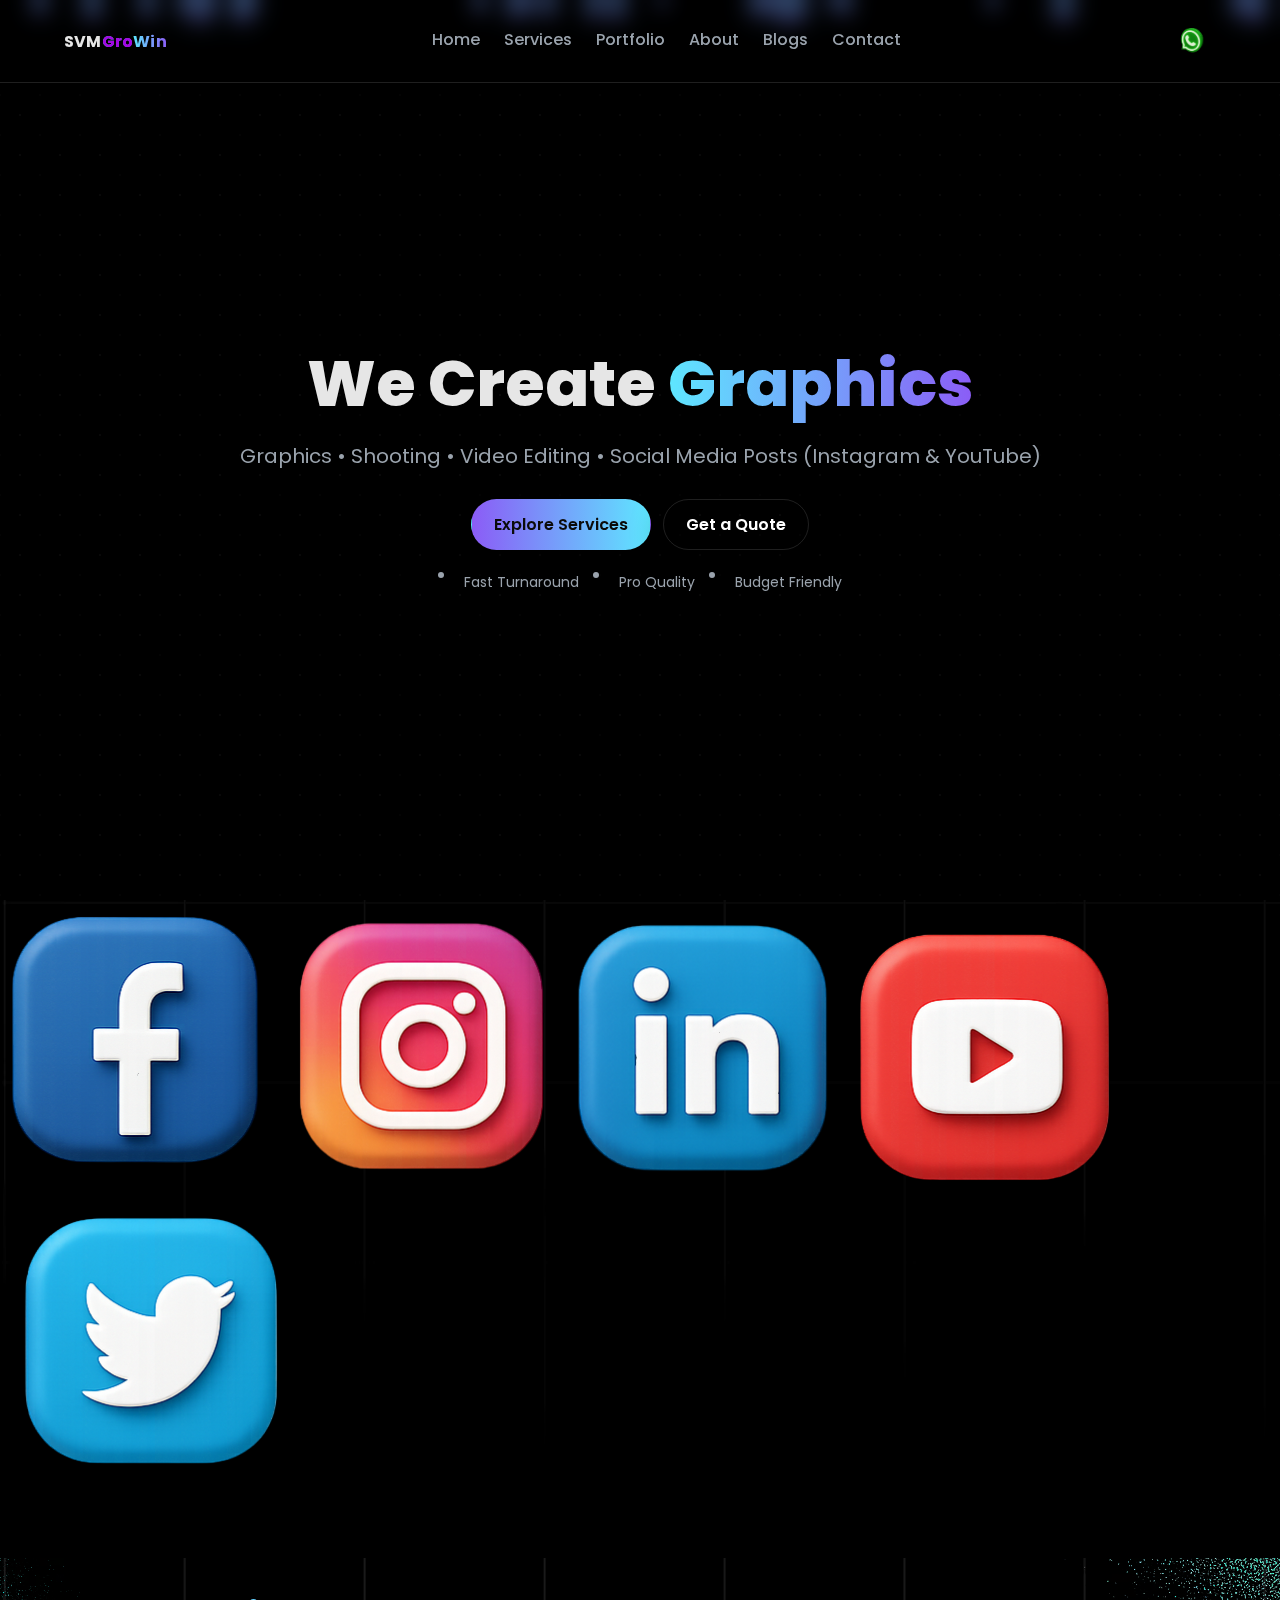
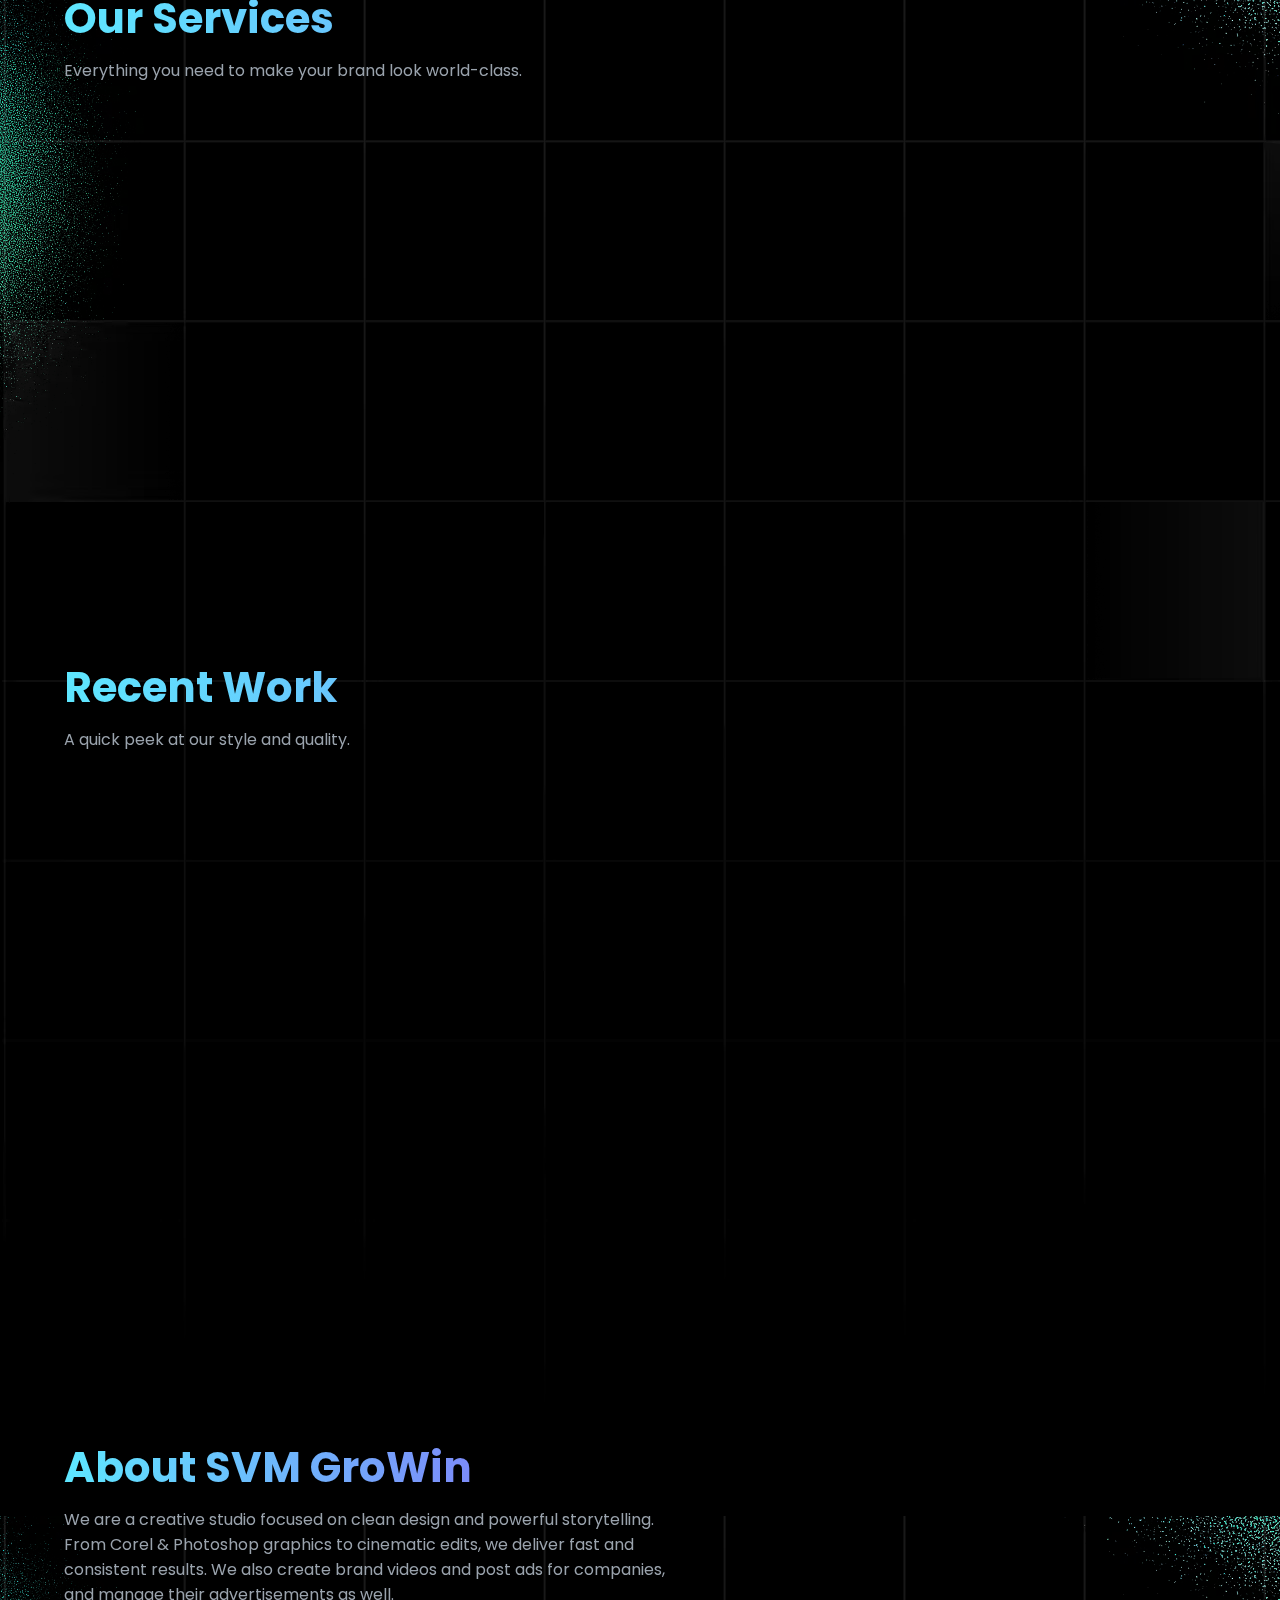
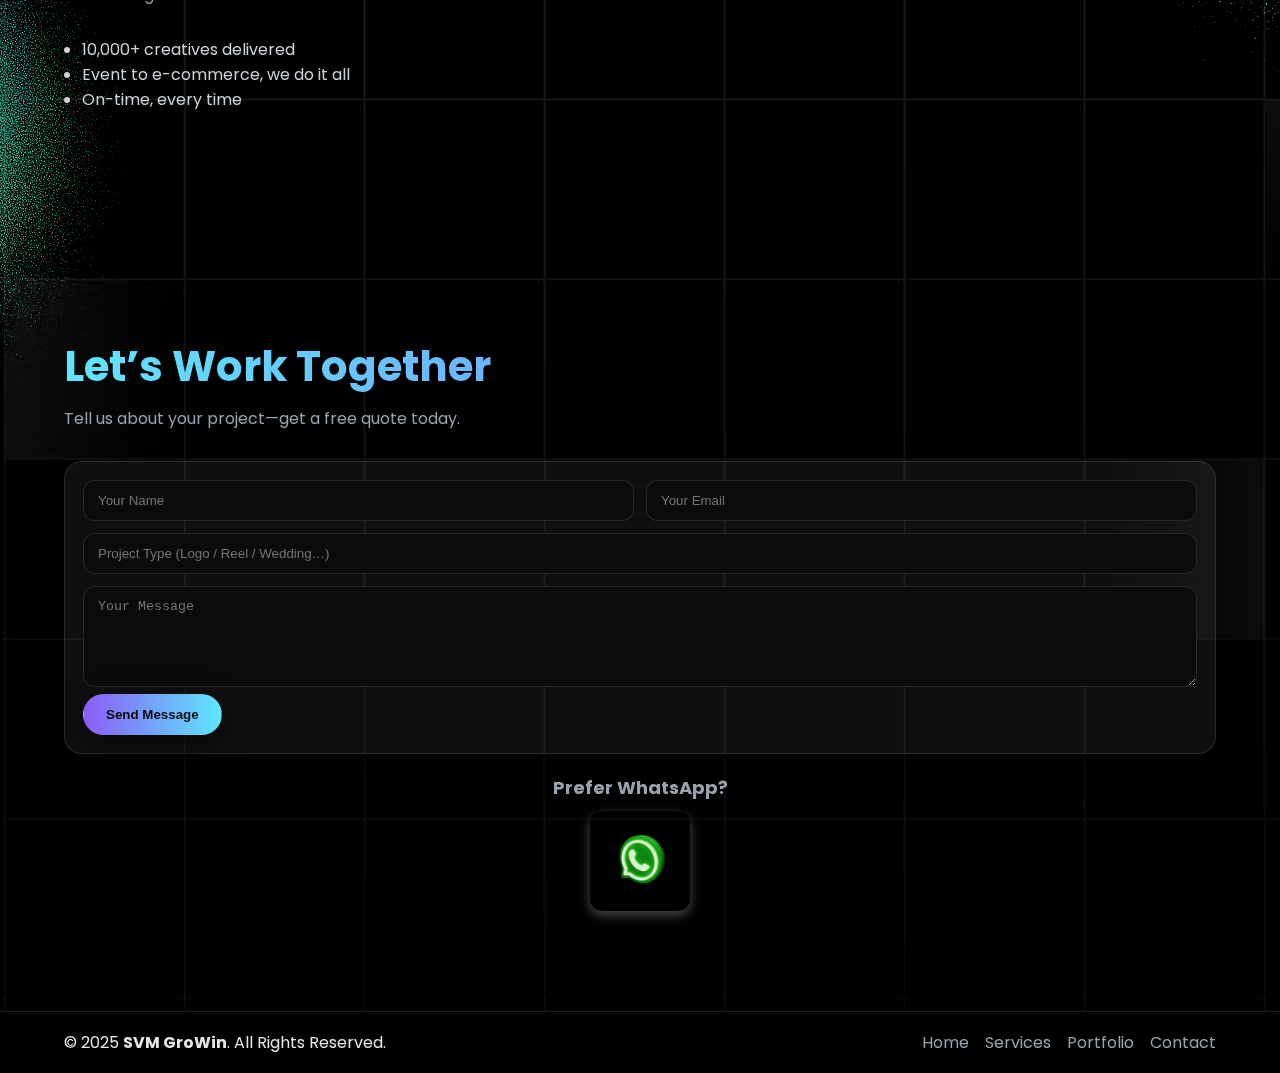
<file: index.html>
<!DOCTYPE html>
<html lang="en">
<head>
  <meta charset="UTF-8" />
  <meta name="viewport" content="width=device-width, initial-scale=1.0"/>
  <link rel="icon" href="fivico.png" type="image/png">
  <title>SVM GroWin</title>
  <link rel="stylesheet" href="style.css" />
  <link rel="preconnect" href="https://fonts.googleapis.com">
  <link rel="preconnect" href="https://fonts.gstatic.com" crossorigin>
  <link href="https://fonts.googleapis.com/css2?family=Poppins:wght@300;400;600;700&display=swap" rel="stylesheet">
</head>
<body>
  <!-- Animated Background -->
  <div class="bg-layer">
    <div class="grid-overlay"></div>
    <div id="particles"></div>
  </div>

  <!-- Navbar -->
  <header class="navbar">
    <div class="container nav-inner">
      <div class="logo">SVM<span style="color:rgb(165, 6, 228);">Gro</span><span>Win</span></div>
      <nav class="nav-links" id="nav-links">
        <a href="#hero">Home</a>
        <a href="#services">Services</a>
        <a href="#portfolio">Portfolio</a>
        <a href="#about">About</a>
        <a href="#blogs">Blogs</a>
        <a href="#contact">Contact</a>
  </a>
      </nav>
      <div class="nav-lg">
  <a href="https://wa.me/+916383814585" target="_blank">
    <img src="wlogo.png" alt="WhatsApp Logo">
  </a>
</div>

      <div class="menu-toggle" id="menu-toggle">☰</div>
    </div>
  </header>

  <!-- Hero -->
  <section id="hero" class="hero section">
    <div class="container hero-inner">
      <h1 class="headline">
        We Create <span id="changing-text" class="accent">Graphics</span>
      </h1>
      <p class="subhead">
        Graphics • Shooting • Video Editing • Social Media Posts (Instagram & YouTube)
      </p>
      <div class="cta-row">
        <a href="#services" class="btn primary">Explore Services</a>
        <a href="#contact" class="btn ghost">Get a Quote</a>
      </div>
      <div class="trust">
        <span class="dot"></span> Fast Turnaround
        <span class="dot"></span> Pro Quality
        <span class="dot"></span> Budget Friendly
      </div>
    </div>
  </section>

<!-- Floating Social Media Icons -->
<div class="social-floating">
  <a href="https://www.facebook.com/" target="_blank" class="social-icon">
    <img src="assets/social_icons/fb.png" alt="Facebook" />
  </a>
  <a href="https://www.instagram.com/" target="_blank" class="social-icon">
    <img src="assets/social_icons/insta.png" alt="Instagram" />
  </a>
  <a href="https://www.linkedin.com/" target="_blank" class="social-icon">
    <img src="assets/social_icons/linkd.png" alt="LinkedIn" />
  </a>
  <a href="https://www.youtube.com/" target="_blank" class="social-icon">
    <img src="assets/social_icons/yout.png" alt="YouTube" />
  </a>
  <a href="https://twitter.com/" target="_blank" class="social-icon">
    <img src="assets/social_icons/x.png" alt="Twitter" />
  </a>
</div>

  <!-- Services -->
  <section id="services" class="services section">
    <div class="container">
      <h2 class="section-title">Our Services</h2>
      <p class="section-desc">Everything you need to make your brand look world-class.</p>

      <div class="cards">
        <article class="card reveal">
          <h3>🎨 Graphic Design</h3>
          <p>Logos, banners, posters, brochures, visiting cards — CorelDRAW & Photoshop expert designs.</p>
          <ul>
            <li>Logo & Brand Kit</li>
            <li>Posters / Banners</li>
            <li>Business Cards</li>
          </ul>
        </article>

        <article class="card reveal">
          <h3>✂️ Video Editing</h3>
          <p>Reels, Shorts, YouTube videos, corporate edits — clean cuts, transitions & sound design.</p>
          <ul>
            <li>Instagram Reels</li>
            <li>YouTube Videos</li>
            <li>Promo & Ads</li>
          </ul>
        </article>

        <article class="card reveal">
          <h3>🎥 Shooting</h3>
          <p>Wedding & event coverage, product shoots, corporate shoots — cinematic look & feel.</p>
          <ul>
            <li>Wedding & Events</li>
            <li>Product Shoots</li>
            <li>Corporate Shoots</li>
          </ul>
        </article>

        <article class="card reveal">
           <h3>📲 Brand Marketing </h3>
  <p>We create powerful strategies to promote your business online — from engaging posts and ads to complete campaigns that grow your brand presence.</p>
  <ul>
    <li>Social Media Ads</li>
    <li>Creative Posts & Reels</li>
    <li>Brand Awareness Campaigns</li>
  </ul>
        </article>
      </div>
    </div>
  </section>

  <!-- Portfolio -->
<section id="portfolio" class="portfolio section">
  <div class="container">
    <h2 class="section-title">Recent Work</h2>
    <p class="section-desc">A quick peek at our style and quality.</p>

    <div class="grid">
      <a href="templates/business-portfolio.html" class="tile reveal">
        <div class="ph">
          <img src="/assets/Business Website Portfolio.png" alt="Business Website Portfolio">
        </div>
        <span>Business Website Portfolio</span>
      </a>

      <a href="templates/logo-collection.html" class="tile reveal">
        <div class="ph">
          <img src="/assets/cardlogo.jpg" alt="Logo Collection">
        </div>
        <span>Logo Collection</span>
      </a>

      <a href="templates/poster-series.html" class="tile reveal">
        <div class="ph">
          <img src="/assets/Poster Series.jpg" alt="Poster Series">
        </div>
        <span>Poster Series</span>
      </a>

      <a href="templates/wedding-shoot.html" class="tile reveal">
        <div class="ph">
          <img src="/assets/wed.jpg" alt="Wedding Shoot">
        </div>
        <span>Wedding Shoot</span>
      </a>

      <a href="templates/wedding-video-edit.html" class="tile reveal">
        <div class="ph">
          <img src="/assets/wed edit.webp" alt="Wedding Video Edit">
        </div>
        <span>Wedding Video Edit</span>
      </a>

      <a href="templates/product-promo.html" class="tile reveal">
        <div class="ph">
          <img src="/assets/product.jpg" alt="Product Promo">
        </div>
        <span>Product Promo</span>
      </a>

      <a href="templates/instagram-shorts-reels.html" class="tile reveal">
        <div class="ph">
          <img src="/assets/vido edit.webp" alt="YouTube Video Edit">
        </div>
        <span>YouTube Video Edit</span>
      </a>

      <a href="templates/youtube-video-edit.html" class="tile reveal">
        <div class="ph">
          <img src="/assets/inst.jpg" alt="Instagram Shorts Reels Edit">
        </div>
        <span>Instagram Shorts Reels Edit</span>
      </a>
    </div>
  </div>
</section>


  <!-- About -->
  <section id="about" class="about section">
    <div class="container about-grid">
      <div class="about-text">
        <h2 class="section-title">About SVM GroWin</h2>
        <p class="section-desc">
          We are a creative studio focused on clean design and powerful storytelling.
From Corel & Photoshop graphics to cinematic edits, we deliver fast and consistent results.
We also create brand videos and post ads for companies, and manage their advertisements as well.
        </p>
        <ul class="bullets">
          <li>10,000+ creatives delivered</li>
          <li>Event to e-commerce, we do it all</li>
          <li>On-time, every time</li>
        </ul>
      </div>
      <div class="about-card reveal">
        <h3>Why Choose Us</h3>
        <p>Premium quality without premium stress. Smooth process, friendly team, clear pricing.</p>
        <div class="stats">
          <div><strong>5+</strong><span>Years</span></div>
          <div><strong>150+</strong><span>Clients</span></div>
          <div><strong>1k+</strong><span>Videos</span></div>
        </div>
      </div>
    </div>
  </section>

  <!-- Contact -->
  <section id="contact" class="contact section">
    <div class="container">
      <h2 class="section-title">Let’s Work Together</h2>
      <p class="section-desc">Tell us about your project—get a free quote today.</p>
      <form class="contact-form" onsubmit="return false;">
        <div class="row">
          <input type="text" placeholder="Your Name" required />
          <input type="email" placeholder="Your Email" required />
        </div>
        <div class="row">
          <input type="text" placeholder="Project Type (Logo / Reel / Wedding…)" />
        </div>
        <textarea rows="5" placeholder="Your Message"></textarea>
        <button class="btn primary" id="sendBtn">Send Message</button>
    </div>
    </form>
    <div class="whatshapchat">
  <p class="mini">Prefer WhatsApp?</p>
  <a href="https://wa.me/+916383814585" target="_blank">
    <img src="wlogo.png" alt="WhatsApp Logo">
  </a>
</div>
  </section>

  <!-- Footer -->
  <footer class="footer">
    <div class="container footer-inner">
      <div>© 2025 <strong>SVM GroWin</strong>. All Rights Reserved.</div>
      <div class="foot-links">
        <a href="#hero">Home</a>
        <a href="#services">Services</a>
        <a href="#portfolio">Portfolio</a>
        <a href="#contact">Contact</a>
      </div>
    </div>
  </footer>

  <script src="script.js"></script>
</body>
</html>
</file>
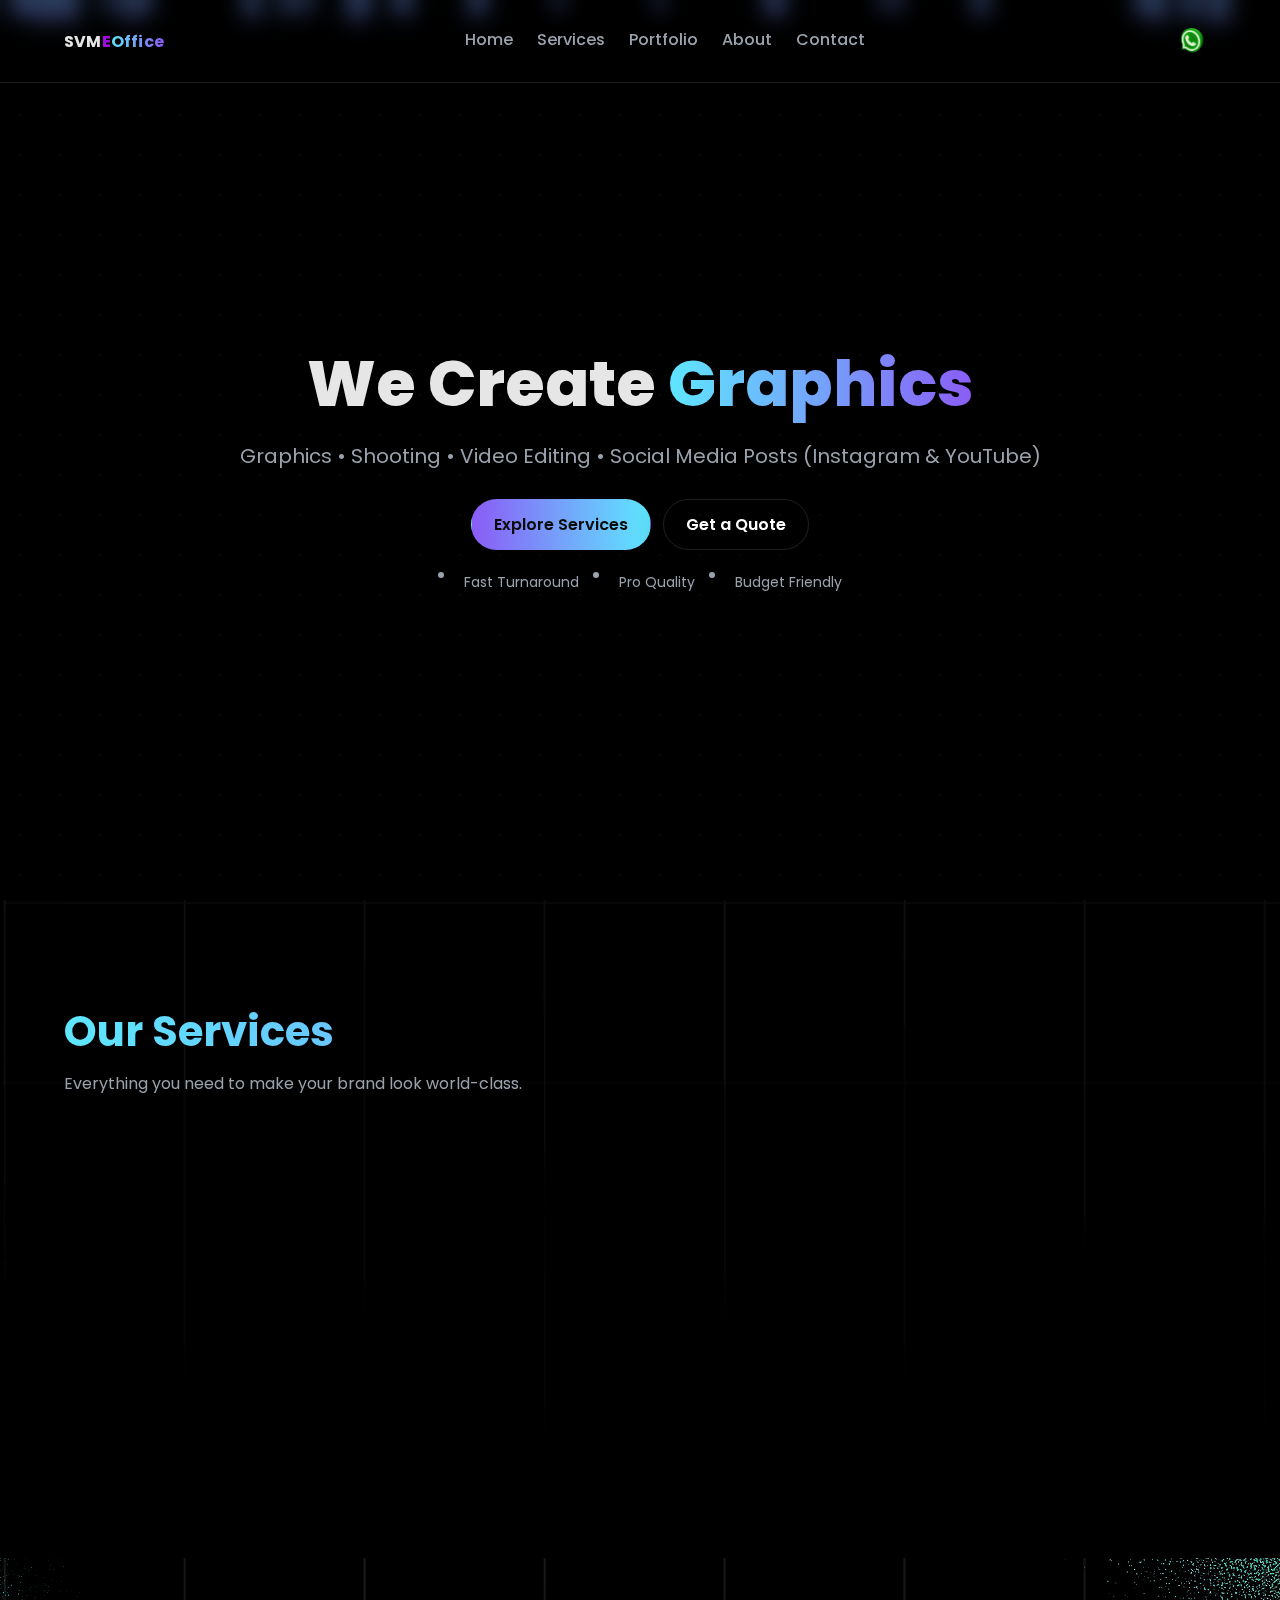
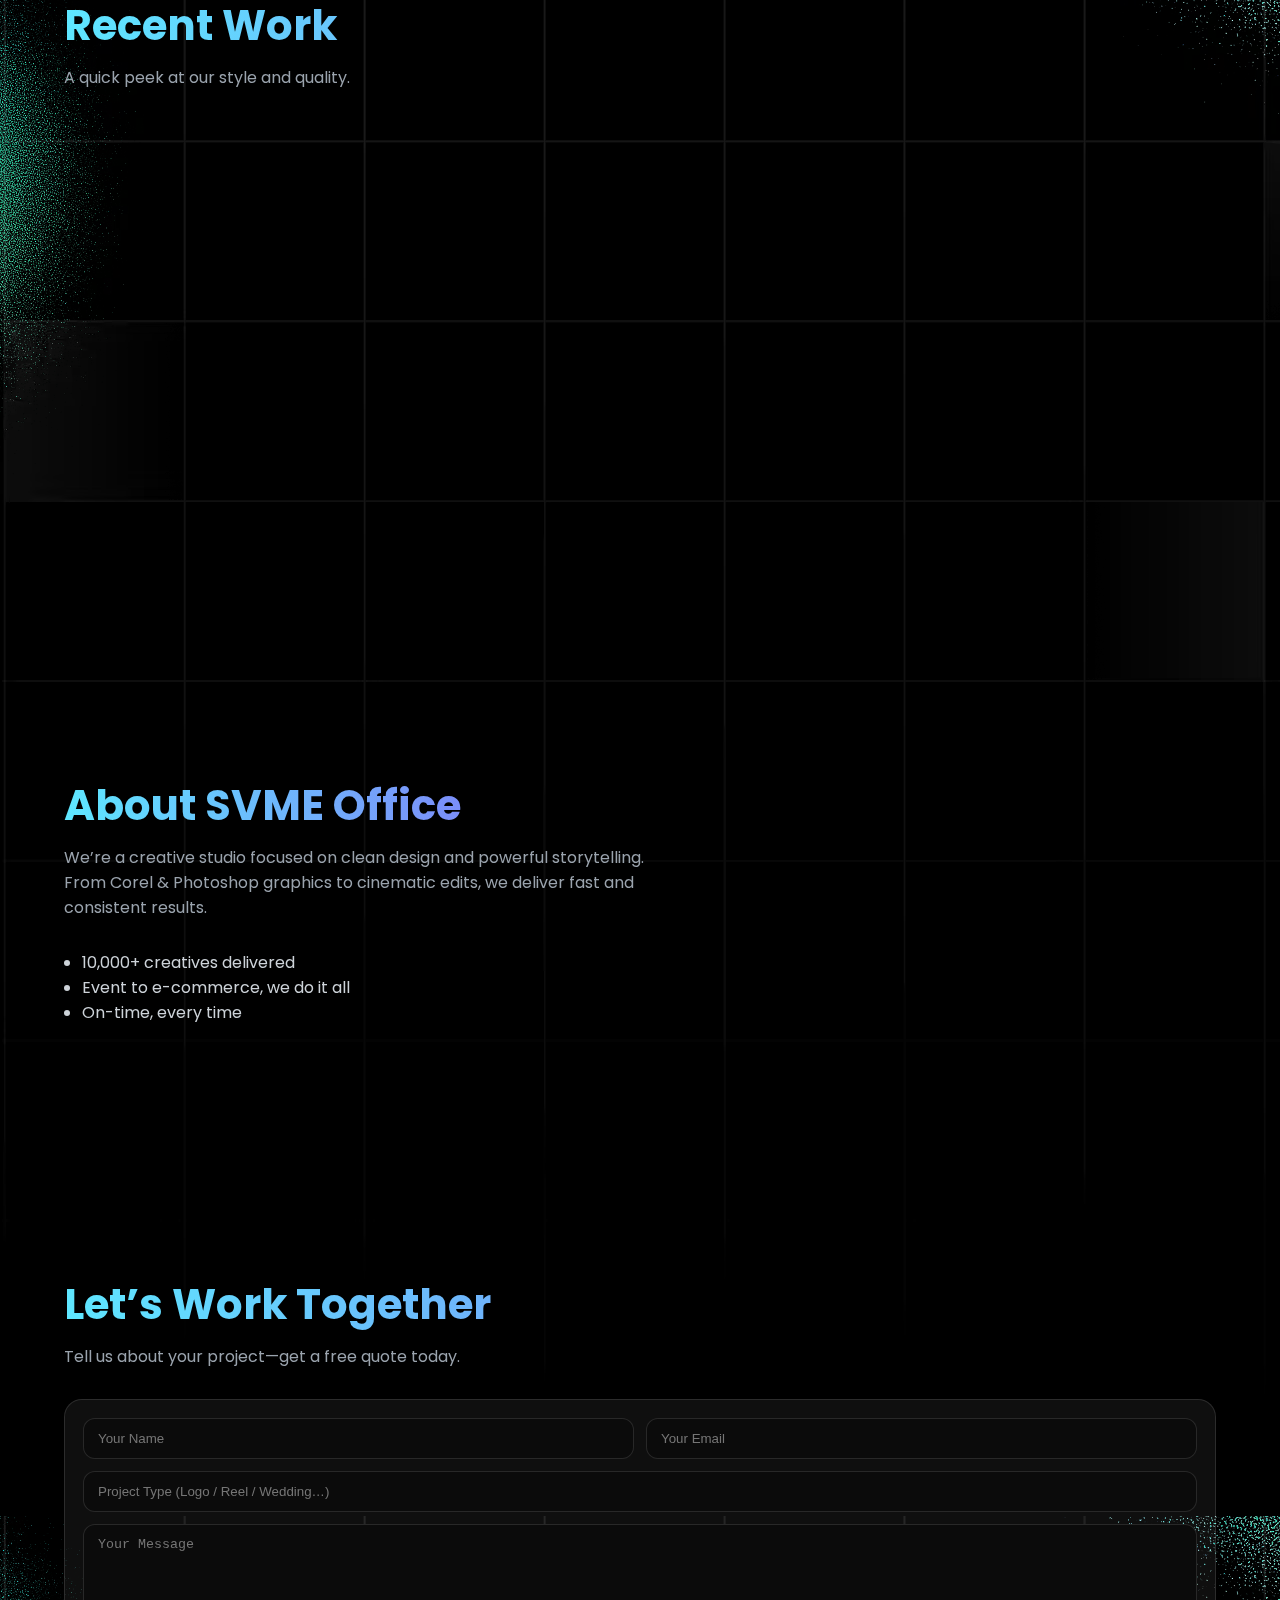
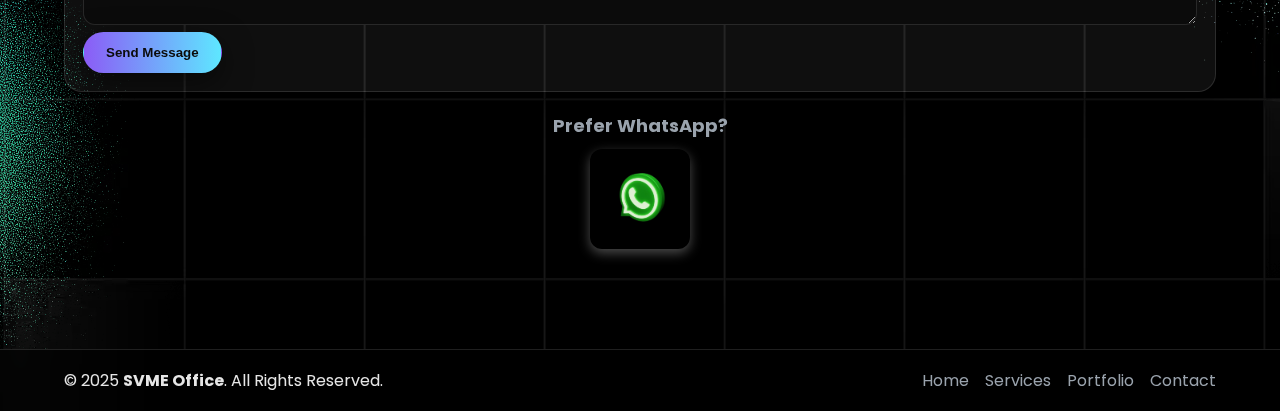
<file: svmeoffice.html>
<!DOCTYPE html>
<html lang="en">
<head>
  <meta charset="UTF-8" />
  <meta name="viewport" content="width=device-width, initial-scale=1.0"/>
  <link rel="icon" href="fivico.png" type="image/png">
  <title>SVME Office — Graphics • Shooting • Video</title>
  <link rel="stylesheet" href="style.css" />
  <link rel="preconnect" href="https://fonts.googleapis.com">
  <link rel="preconnect" href="https://fonts.gstatic.com" crossorigin>
  <link href="https://fonts.googleapis.com/css2?family=Poppins:wght@300;400;600;700&display=swap" rel="stylesheet">
</head>
<body>
  <!-- Animated Background -->
  <div class="bg-layer">
    <div class="grid-overlay"></div>
    <div id="particles"></div>
  </div>

  <!-- Navbar -->
  <header class="navbar">
    <div class="container nav-inner">
      <div class="logo">SVM<span style="color:rgb(165, 6, 228);">E</span><span>Office</span></div>
      <nav class="nav-links" id="nav-links">
        <a href="#hero">Home</a>
        <a href="#services">Services</a>
        <a href="#portfolio">Portfolio</a>
        <a href="#about">About</a>
        <a href="#contact">Contact</a>
  </a>
      </nav>
      <div class="nav-lg">
  <a href="https://wa.me/+916383814585" target="_blank">
    <img src="wlogo.png" alt="WhatsApp Logo">
  </a>
</div>

      <div class="menu-toggle" id="menu-toggle">☰</div>
    </div>
  </header>

  <!-- Hero -->
  <section id="hero" class="hero section">
    <div class="container hero-inner">
      <h1 class="headline">
        We Create <span id="changing-text" class="accent">Graphics</span>
      </h1>
      <p class="subhead">
        Graphics • Shooting • Video Editing • Social Media Posts (Instagram & YouTube)
      </p>
      <div class="cta-row">
        <a href="#services" class="btn primary">Explore Services</a>
        <a href="#contact" class="btn ghost">Get a Quote</a>
      </div>
      <div class="trust">
        <span class="dot"></span> Fast Turnaround
        <span class="dot"></span> Pro Quality
        <span class="dot"></span> Budget Friendly
      </div>
    </div>
  </section>

  <!-- Services -->
  <section id="services" class="services section">
    <div class="container">
      <h2 class="section-title">Our Services</h2>
      <p class="section-desc">Everything you need to make your brand look world-class.</p>

      <div class="cards">
        <article class="card reveal">
          <h3>🎨 Graphic Design</h3>
          <p>Logos, banners, posters, brochures, visiting cards — CorelDRAW & Photoshop expert designs.</p>
          <ul>
            <li>Logo & Brand Kit</li>
            <li>Posters / Banners</li>
            <li>Business Cards</li>
          </ul>
        </article>

        <article class="card reveal">
          <h3>✂️ Video Editing</h3>
          <p>Reels, Shorts, YouTube videos, corporate edits — clean cuts, transitions & sound design.</p>
          <ul>
            <li>Instagram Reels</li>
            <li>YouTube Videos</li>
            <li>Promo & Ads</li>
          </ul>
        </article>

        <article class="card reveal">
          <h3>🎥 Shooting</h3>
          <p>Wedding & event coverage, product shoots, corporate shoots — cinematic look & feel.</p>
          <ul>
            <li>Wedding & Events</li>
            <li>Product Shoots</li>
            <li>Corporate Shoots</li>
          </ul>
        </article>

        <article class="card reveal">
          <h3>📲 Social Media Packs</h3>
          <p>Insta + YouTube content packs — consistent templates & monthly creative calendars.</p>
          <ul>
            <li>Insta Feed & Stories</li>
            <li>YouTube Thumbnails</li>
            <li>Monthly Creatives</li>
          </ul>
        </article>
      </div>
    </div>
  </section>

  <!-- Portfolio -->
<section id="portfolio" class="portfolio section">
  <div class="container">
    <h2 class="section-title">Recent Work</h2>
    <p class="section-desc">A quick peek at our style and quality.</p>

    <div class="grid">
      <a href="templates/business-portfolio.html" class="tile reveal">
        <div class="ph">
          <img src="/assets/Business Website Portfolio.png" alt="Business Website Portfolio">
        </div>
        <span>Business Website Portfolio</span>
      </a>

      <a href="templates/logo-collection.html" class="tile reveal">
        <div class="ph">
          <img src="/assets/cardlogo.jpg" alt="Logo Collection">
        </div>
        <span>Logo Collection</span>
      </a>

      <a href="templates/poster-series.html" class="tile reveal">
        <div class="ph">
          <img src="/assets/Poster Series.jpg" alt="Poster Series">
        </div>
        <span>Poster Series</span>
      </a>

      <a href="templates/wedding-shoot.html" class="tile reveal">
        <div class="ph">
          <img src="/assets/wed.jpg" alt="Wedding Shoot">
        </div>
        <span>Wedding Shoot</span>
      </a>

      <a href="templates/wedding-video-edit.html" class="tile reveal">
        <div class="ph">
          <img src="/assets/wed edit.webp" alt="Wedding Video Edit">
        </div>
        <span>Wedding Video Edit</span>
      </a>

      <a href="templates/product-promo.html" class="tile reveal">
        <div class="ph">
          <img src="/assets/product.jpg" alt="Product Promo">
        </div>
        <span>Product Promo</span>
      </a>

      <a href="templates/instagram-shorts-reels.html" class="tile reveal">
        <div class="ph">
          <img src="/assets/vido edit.webp" alt="YouTube Video Edit">
        </div>
        <span>YouTube Video Edit</span>
      </a>

      <a href="templates/youtube-video-edit.html" class="tile reveal">
        <div class="ph">
          <img src="/assets/inst.jpg" alt="Instagram Shorts Reels Edit">
        </div>
        <span>Instagram Shorts Reels Edit</span>
      </a>
    </div>
  </div>
</section>


  <!-- About -->
  <section id="about" class="about section">
    <div class="container about-grid">
      <div class="about-text">
        <h2 class="section-title">About SVME Office</h2>
        <p class="section-desc">
          We’re a creative studio focused on clean design and powerful storytelling.
          From Corel & Photoshop graphics to cinematic edits, we deliver fast and consistent results.
        </p>
        <ul class="bullets">
          <li>10,000+ creatives delivered</li>
          <li>Event to e-commerce, we do it all</li>
          <li>On-time, every time</li>
        </ul>
      </div>
      <div class="about-card reveal">
        <h3>Why Choose Us</h3>
        <p>Premium quality without premium stress. Smooth process, friendly team, clear pricing.</p>
        <div class="stats">
          <div><strong>5+</strong><span>Years</span></div>
          <div><strong>150+</strong><span>Clients</span></div>
          <div><strong>1k+</strong><span>Videos</span></div>
        </div>
      </div>
    </div>
  </section>

  <!-- Contact -->
  <section id="contact" class="contact section">
    <div class="container">
      <h2 class="section-title">Let’s Work Together</h2>
      <p class="section-desc">Tell us about your project—get a free quote today.</p>
      <form class="contact-form" onsubmit="return false;">
        <div class="row">
          <input type="text" placeholder="Your Name" required />
          <input type="email" placeholder="Your Email" required />
        </div>
        <div class="row">
          <input type="text" placeholder="Project Type (Logo / Reel / Wedding…)" />
        </div>
        <textarea rows="5" placeholder="Your Message"></textarea>
        <button class="btn primary" id="sendBtn">Send Message</button>
    </div>
    </form>
    <div class="whatshapchat">
  <p class="mini">Prefer WhatsApp?</p>
  <a href="https://wa.me/+916383814585" target="_blank">
    <img src="wlogo.png" alt="WhatsApp Logo">
  </a>
</div>
  </section>

  <!-- Footer -->
  <footer class="footer">
    <div class="container footer-inner">
      <div>© 2025 <strong>SVME Office</strong>. All Rights Reserved.</div>
      <div class="foot-links">
        <a href="#hero">Home</a>
        <a href="#services">Services</a>
        <a href="#portfolio">Portfolio</a>
        <a href="#contact">Contact</a>
      </div>
    </div>
  </footer>

  <script src="script.js"></script>
</body>
</html>
</file>
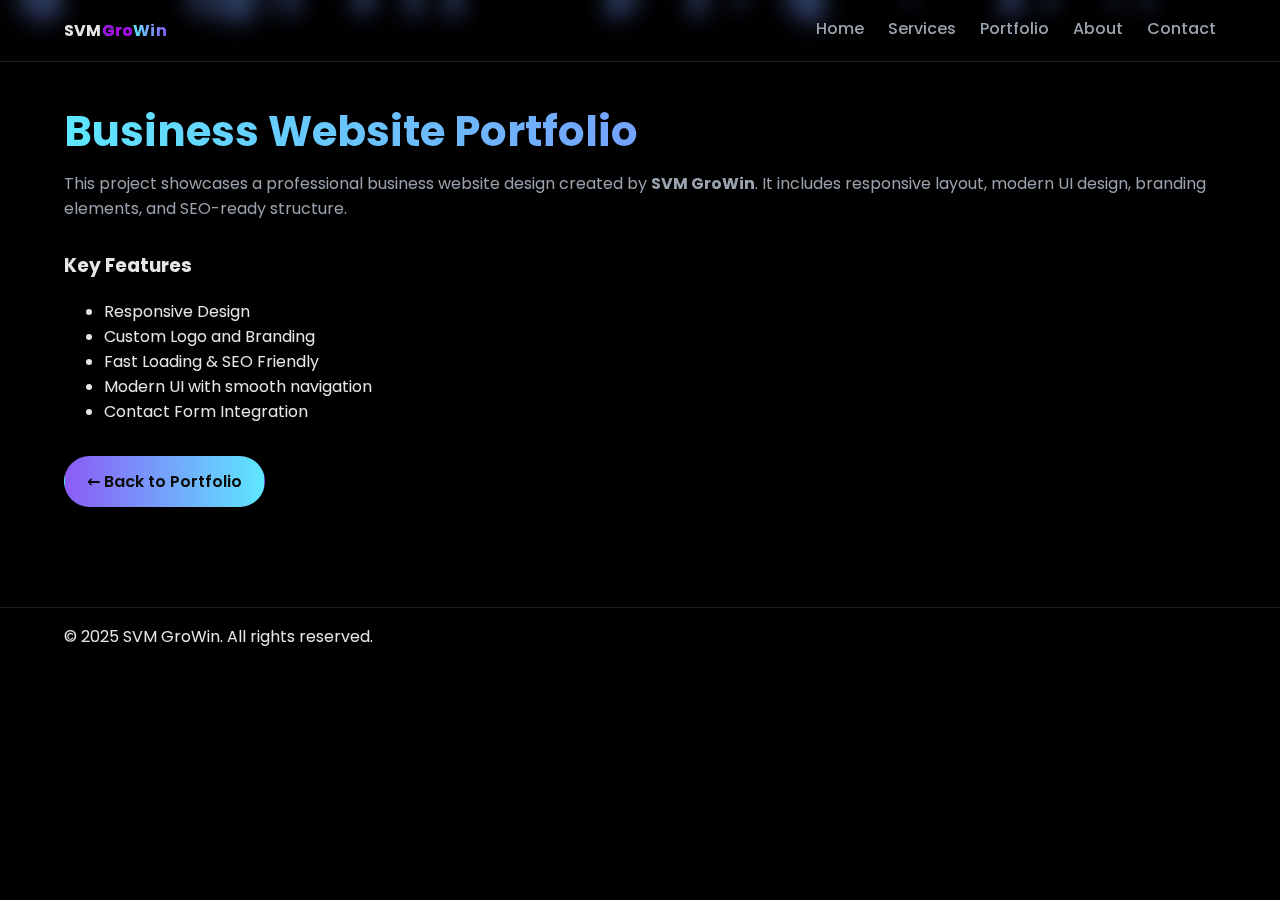
<file: templates/business-portfolio.html>
<!DOCTYPE html>
<html lang="en">
<head>
  <meta charset="UTF-8">
  <meta name="viewport" content="width=device-width, initial-scale=1.0">
  <link rel="icon" href="/fivico.png" type="image/png">
  <title>SVM Business-Portfolio</title>
  <link rel="stylesheet" href="/style.css">
  <link rel="preconnect" href="https://fonts.googleapis.com">
  <link rel="preconnect" href="https://fonts.gstatic.com" crossorigin>
  <link href="https://fonts.googleapis.com/css2?family=Poppins:wght@300;400;600;700&display=swap" rel="stylesheet">
</head>
<body>
<!-- Animated Background -->
  <div class="bg-layer">
    <div class="grid-overlay"></div>
    <div id="particles"></div>
  </div>
  <!-- Animated Background -->
  <!-- Navbar -->
  <header class="navbar">
    <div class="container nav-inner">
      <div class="logo">SVM<span style="color:rgb(165, 6, 228);">Gro</span><span>Win</span></div>
      <nav class="nav-links">
        <a href="/index.html#hero">Home</a>
        <a href="/index.html#services">Services</a>
        <a href="/index.html#portfolio">Portfolio</a>
        <a href="/index.html#about">About</a>
        <a href="/index.html#contact">Contact</a>
      </nav>
    </div>
  </header>

  <!-- Portfolio Page Content -->
  <section class="section">
    <div class="container">
      <h1 class="section-title">Business Website Portfolio</h1>
      <p class="section-desc">
        This project showcases a professional business website design created by <strong>SVM GroWin</strong>.
        It includes responsive layout, modern UI design, branding elements, and SEO-ready structure.
      </p>

      <!-- Gallery -->
      <div class="project-gallery">
        <div class="ph"></div>
        <div class="ph"></div>
        <div class="ph"></div>
      </div>

      <!-- Project Details -->
      <div class="project-details">
        <h3>Key Features</h3>
        <ul>
          <li>Responsive Design</li>
          <li>Custom Logo and Branding</li>
          <li>Fast Loading & SEO Friendly</li>
          <li>Modern UI with smooth navigation</li>
          <li>Contact Form Integration</li>
        </ul>
      </div>

      <!-- Back Button -->
      <div style="margin-top: 2rem;">
        <a href="/index.html#portfolio" class="btn primary">← Back to Portfolio</a>
      </div>
    </div>
  </section>

  <!-- Footer -->
  <footer class="footer">
    <div class="container">
      <p>© 2025 SVM GroWin. All rights reserved.</p>
    </div>
  </footer>
 <script src="/script.js"></script>
</body>
</html>
</file>
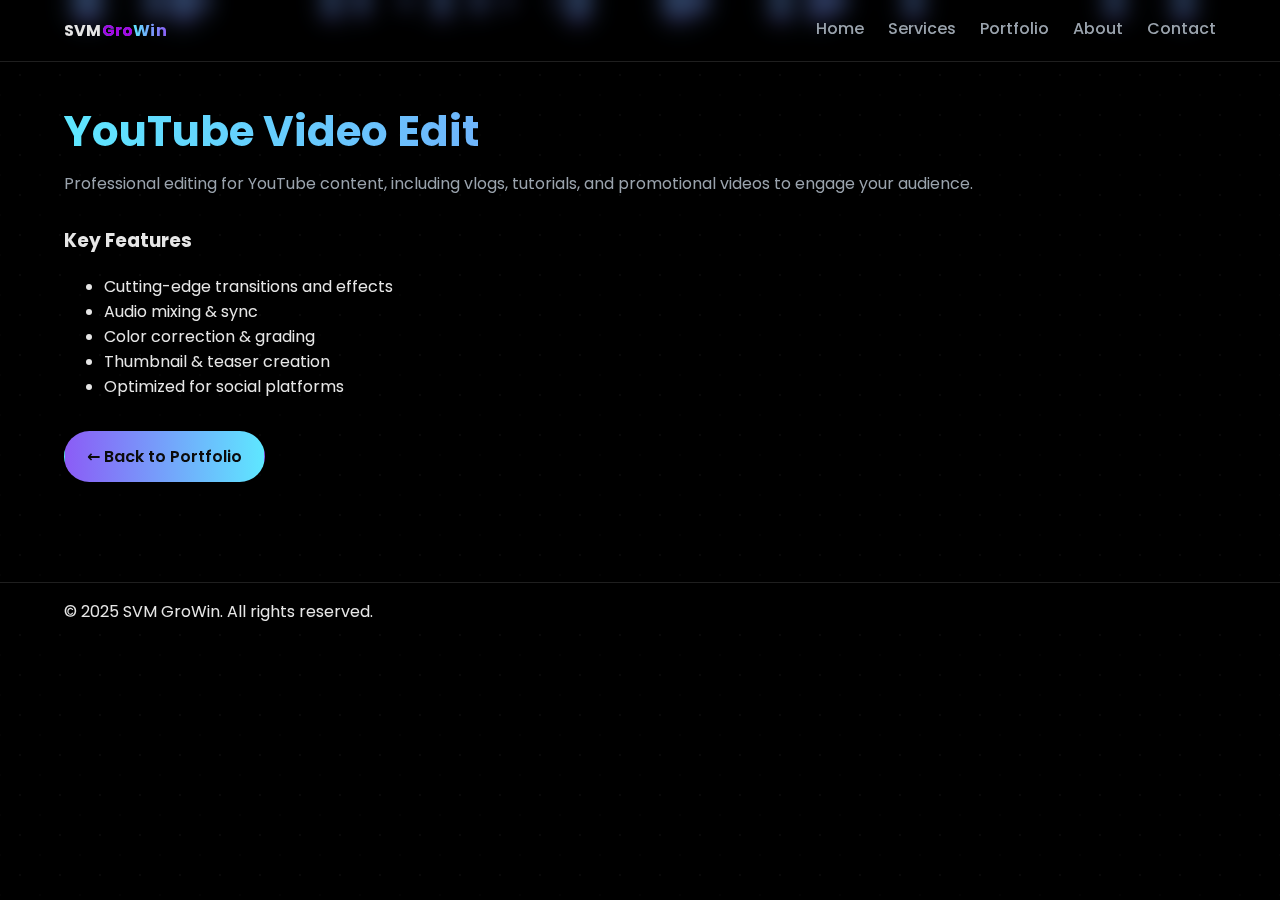
<file: templates/instagram-shorts-reels.html>
</html>
<!DOCTYPE html>
<html lang="en">
<head>
  <meta charset="UTF-8">
  <meta name="viewport" content="width=device-width, initial-scale=1.0">
  <title>SVM YouTube Video Edit</title>
  <link rel="icon" href="/fivico.png" type="image/png">
  <link rel="stylesheet" href="/style.css">
  <link href="https://fonts.googleapis.com/css2?family=Poppins:wght@300;400;600;700&display=swap" rel="stylesheet">
</head>
<body>
  <div class="bg-layer">
    <div class="grid-overlay"></div>
    <div id="particles"></div>
  </div>

  <header class="navbar">
    <div class="container nav-inner">
      <div class="logo">SVM<span style="color:rgb(165, 6, 228);">Gro</span><span>Win</span></div>
      <nav class="nav-links">
        <a href="/index.html#hero">Home</a>
        <a href="/index.html#services">Services</a>
        <a href="/index.html#portfolio">Portfolio</a>
        <a href="/index.html#about">About</a>
        <a href="/index.html#contact">Contact</a>
      </nav>
    </div>
  </header>

  <section class="section">
    <div class="container">
      <h1 class="section-title">YouTube Video Edit</h1>
      <p class="section-desc">
        Professional editing for YouTube content, including vlogs, tutorials, and promotional videos to engage your audience.
      </p>

      <div class="project-gallery">
        <div class="ph"></div>
        <div class="ph"></div>
        <div class="ph"></div>
      </div>

      <div class="project-details">
        <h3>Key Features</h3>
        <ul>
          <li>Cutting-edge transitions and effects</li>
          <li>Audio mixing & sync</li>
          <li>Color correction & grading</li>
          <li>Thumbnail & teaser creation</li>
          <li>Optimized for social platforms</li>
        </ul>
      </div>

      <div style="margin-top: 2rem;">
        <a href="/index.html#portfolio" class="btn primary">← Back to Portfolio</a>
      </div>
    </div>
  </section>

  <footer class="footer">
    <div class="container">
      <p>© 2025 SVM GroWin. All rights reserved.</p>
    </div>
  </footer>
  <script src="/script.js"></script>
</body>
</html>
</file>
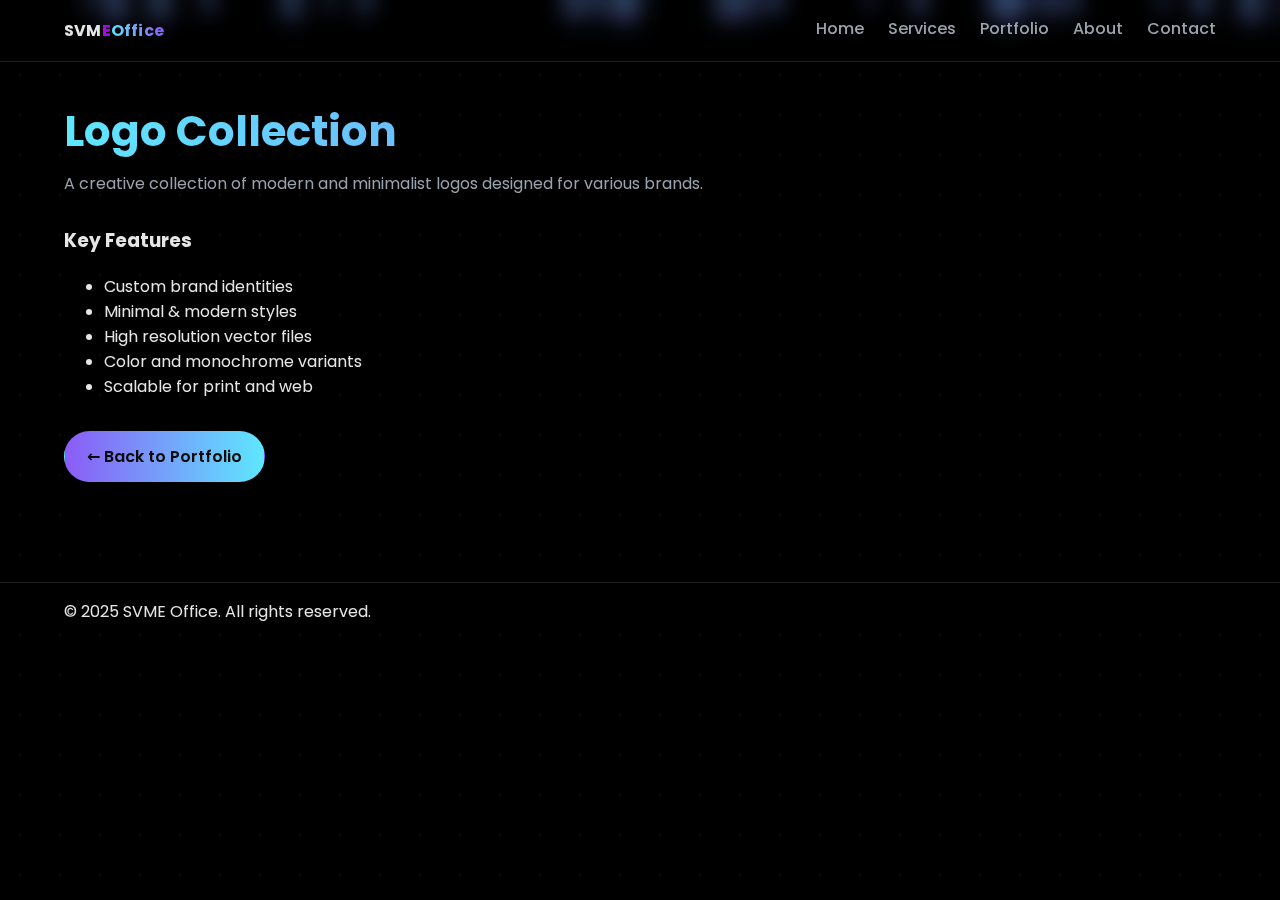
<file: templates/logo-collection.html>
<!DOCTYPE html>
<html lang="en">
<head>
  <meta charset="UTF-8">
  <meta name="viewport" content="width=device-width, initial-scale=1.0">
  <title>SVM Logo Collection EOffice</title>
  <link rel="icon" href="/fivico.png" type="image/png">
  <link rel="stylesheet" href="/style.css">
  <link href="https://fonts.googleapis.com/css2?family=Poppins:wght@300;400;600;700&display=swap" rel="stylesheet">
</head>
<body>
  <div class="bg-layer">
    <div class="grid-overlay"></div>
    <div id="particles"></div>
  </div>

  <header class="navbar">
    <div class="container nav-inner">
      <div class="logo">SVM<span style="color:rgb(165, 6, 228);">E</span><span>Office</span></div>
      <nav class="nav-links">
        <a href="/index.html#hero">Home</a>
        <a href="/index.html#services">Services</a>
        <a href="/index.html#portfolio">Portfolio</a>
        <a href="/index.html#about">About</a>
        <a href="/index.html#contact">Contact</a>
      </nav>
    </div>
  </header>

  <section class="section">
    <div class="container">
      <h1 class="section-title">Logo Collection</h1>
      <p class="section-desc">
        A creative collection of modern and minimalist logos designed for various brands.
      </p>

      <div class="project-gallery">
        <div class="ph"></div><div class="ph"></div><div class="ph"></div>
      </div>

      <div class="project-details">
        <h3>Key Features</h3>
        <ul>
          <li>Custom brand identities</li>
          <li>Minimal & modern styles</li>
          <li>High resolution vector files</li>
          <li>Color and monochrome variants</li>
          <li>Scalable for print and web</li>
        </ul>
      </div>

      <div style="margin-top: 2rem;">
        <a href="/index.html#portfolio" class="btn primary">← Back to Portfolio</a>
      </div>
    </div>
  </section>

  <footer class="footer">
    <div class="container">
      <p>© 2025 SVME Office. All rights reserved.</p>
    </div>
  </footer>
<script src="/script.js"></script>
</body>
</html>
</file>
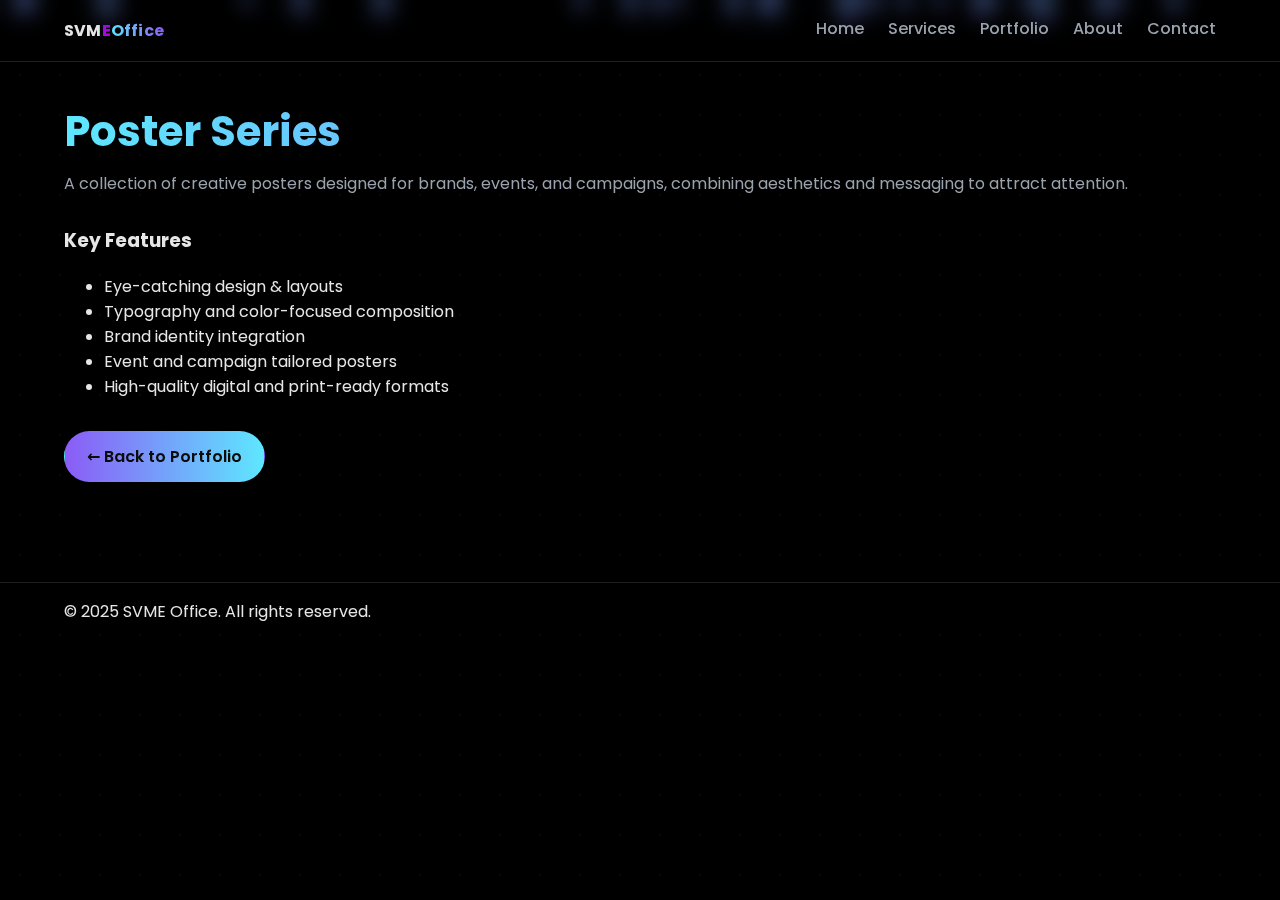
<file: templates/poster-series.html>
<!DOCTYPE html>
<html lang="en">
<head>
  <meta charset="UTF-8">
  <meta name="viewport" content="width=device-width, initial-scale=1.0">
  <title>Poster Series — SVME Office</title>
  <link rel="stylesheet" href="/style.css">
  <link href="https://fonts.googleapis.com/css2?family=Poppins:wght@300;400;600;700&display=swap" rel="stylesheet">
</head>
<body>
  <!-- Animated Background -->
  <div class="bg-layer">
    <div class="grid-overlay"></div>
    <div id="particles"></div>
  </div>

  <!-- Navbar -->
  <header class="navbar">
    <div class="container nav-inner">
      <div class="logo">SVM<span style="color:rgb(165, 6, 228);">E</span><span>Office</span></div>
      <nav class="nav-links">
        <a href="/svmeoffice.html#hero">Home</a>
        <a href="/svmeoffice.html#services">Services</a>
        <a href="/svmeoffice.html#portfolio">Portfolio</a>
        <a href="/svmeoffice.html#about">About</a>
        <a href="/svmeoffice.html#contact">Contact</a>
      </nav>
    </div>
  </header>

  <!-- Page Content -->
  <section class="section">
    <div class="container">
      <h1 class="section-title">Poster Series</h1>
      <p class="section-desc">
        A collection of creative posters designed for brands, events, and campaigns, combining aesthetics and messaging to attract attention.
      </p>

      <!-- Gallery -->
      <div class="project-gallery">
        <div class="ph"></div>
        <div class="ph"></div>
        <div class="ph"></div>
      </div>

      <!-- Project Details -->
      <div class="project-details">
        <h3>Key Features</h3>
        <ul>
          <li>Eye-catching design & layouts</li>
          <li>Typography and color-focused composition</li>
          <li>Brand identity integration</li>
          <li>Event and campaign tailored posters</li>
          <li>High-quality digital and print-ready formats</li>
        </ul>
      </div>

      <!-- Back Button -->
      <div style="margin-top: 2rem;">
        <a href="/svmeoffice.html#portfolio" class="btn primary">← Back to Portfolio</a>
      </div>
    </div>
  </section>

  <!-- Footer -->
  <footer class="footer">
    <div class="container">
      <p>© 2025 SVME Office. All rights reserved.</p>
    </div>
  </footer>
  <script src="/script.js"></script>
</body>
</html>
</file>
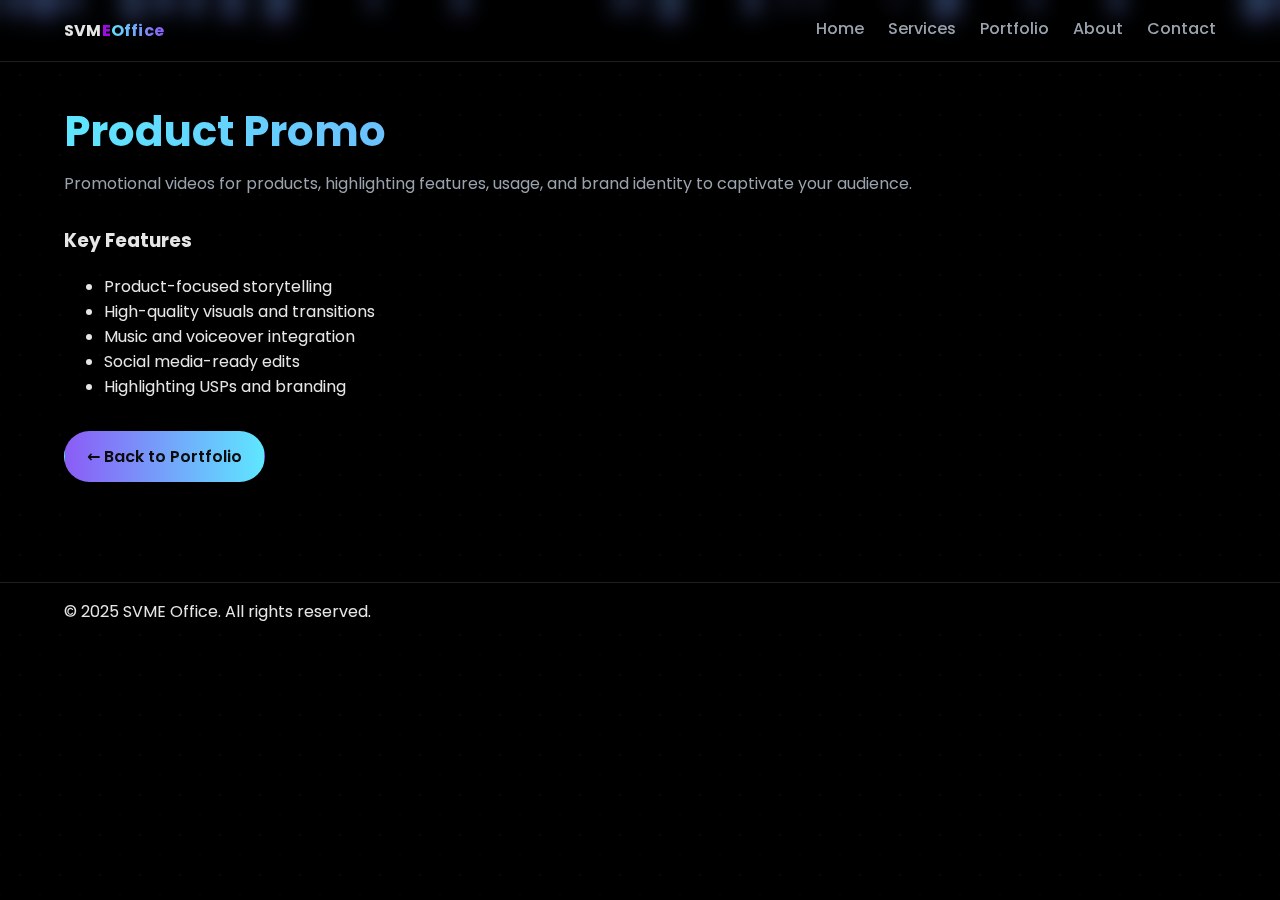
<file: templates/product-promo.html>
<!DOCTYPE html>
<html lang="en">
<head>
  <meta charset="UTF-8">
  <meta name="viewport" content="width=device-width, initial-scale=1.0">
  <title>SVM Product Promo EOffice</title>
  <link rel="icon" href="/fivico.png" type="image/png">
  <link rel="stylesheet" href="/style.css">
  <link href="https://fonts.googleapis.com/css2?family=Poppins:wght@300;400;600;700&display=swap" rel="stylesheet">
</head>
<body>
  <!-- Animated Background -->
  <div class="bg-layer">
    <div class="grid-overlay"></div>
    <div id="particles"></div>
  </div>

  <!-- Navbar -->
  <header class="navbar">
    <div class="container nav-inner">
      <div class="logo">SVM<span style="color:rgb(165, 6, 228);">E</span><span>Office</span></div>
      <nav class="nav-links">
        <a href="/index.html#hero">Home</a>
        <a href="/index.html#services">Services</a>
        <a href="/index.html#portfolio">Portfolio</a>
        <a href="/index.html#about">About</a>
        <a href="/index.html#contact">Contact</a>
      </nav>
    </div>
  </header>

  <!-- Page Content -->
  <section class="section">
    <div class="container">
      <h1 class="section-title">Product Promo</h1>
      <p class="section-desc">
        Promotional videos for products, highlighting features, usage, and brand identity to captivate your audience.
      </p>

      <div class="project-gallery">
        <div class="ph"></div>
        <div class="ph"></div>
        <div class="ph"></div>
      </div>

      <div class="project-details">
        <h3>Key Features</h3>
        <ul>
          <li>Product-focused storytelling</li>
          <li>High-quality visuals and transitions</li>
          <li>Music and voiceover integration</li>
          <li>Social media-ready edits</li>
          <li>Highlighting USPs and branding</li>
        </ul>
      </div>

      <div style="margin-top: 2rem;">
        <a href="/index.html#portfolio" class="btn primary">← Back to Portfolio</a>
      </div>
    </div>
  </section>

  <footer class="footer">
    <div class="container">
      <p>© 2025 SVME Office. All rights reserved.</p>
    </div>
  </footer>
  <script src="/script.js"></script>
</body>
</html>
</file>
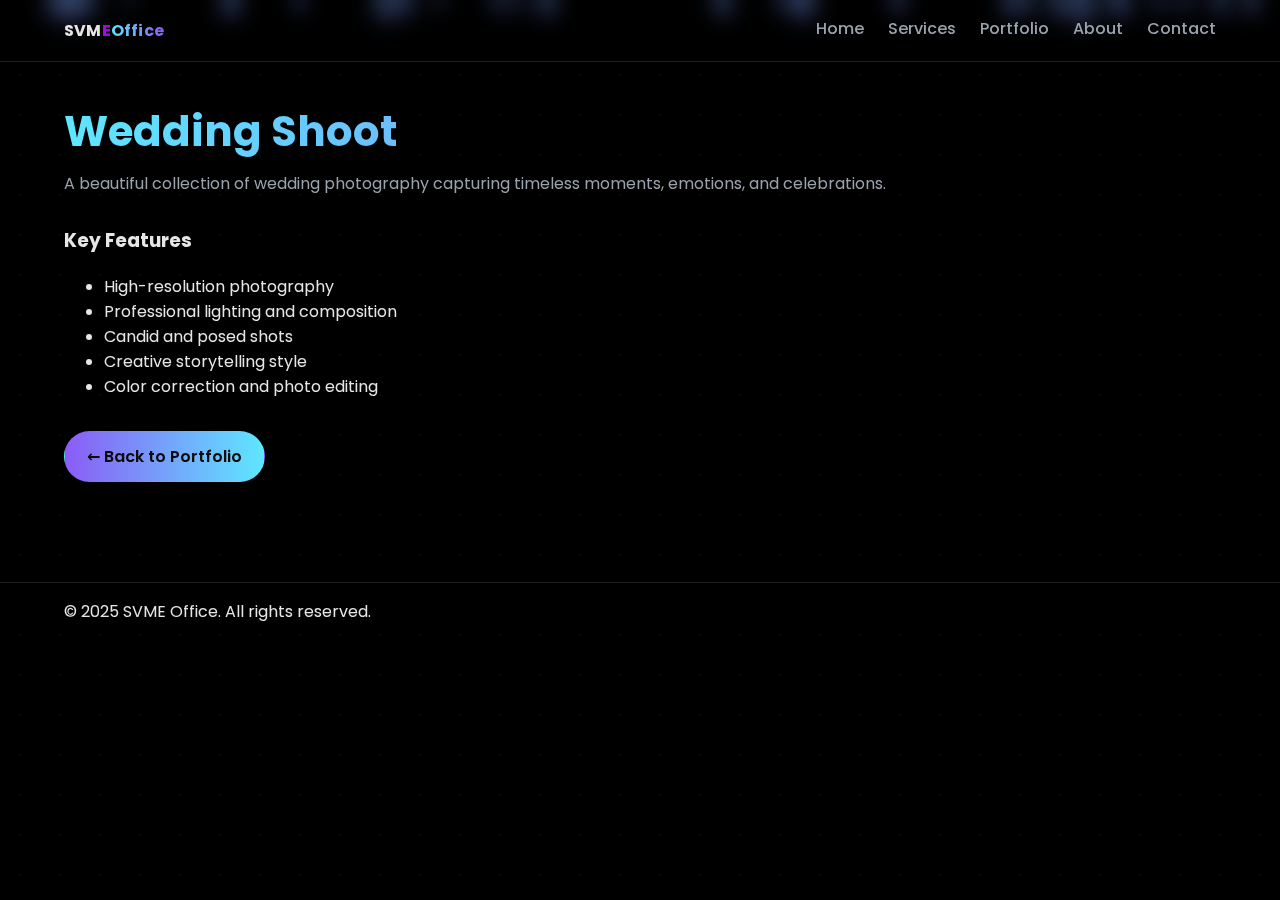
<file: templates/wedding-shoot.html>
<!DOCTYPE html>
<html lang="en">
<head>
  <meta charset="UTF-8">
  <meta name="viewport" content="width=device-width, initial-scale=1.0">
  <title>SVM Wedding Shoot EOffice</title>
  <link rel="icon" href="fivico.png" type="image/png">
  <link rel="stylesheet" href="/style.css">
  <link href="https://fonts.googleapis.com/css2?family=Poppins:wght@300;400;600;700&display=swap" rel="stylesheet">
</head>
<body>
  <!-- Animated Background -->
  <div class="bg-layer">
    <div class="grid-overlay"></div>
    <div id="particles"></div>
  </div>

  <!-- Navbar -->
  <header class="navbar">
    <div class="container nav-inner">
      <div class="logo">SVM<span style="color:rgb(165, 6, 228);">E</span><span>Office</span></div>
      <nav class="nav-links">
        <a href="/index.html#hero">Home</a>
        <a href="/index.html#services">Services</a>
        <a href="/index.html#portfolio">Portfolio</a>
        <a href="/index.html#about">About</a>
        <a href="/index.html#contact">Contact</a>
      </nav>
    </div>
  </header>

  <!-- Page Content -->
  <section class="section">
    <div class="container">
      <h1 class="section-title">Wedding Shoot</h1>
      <p class="section-desc">
        A beautiful collection of wedding photography capturing timeless moments, emotions, and celebrations.
      </p>

      <!-- Gallery -->
      <div class="project-gallery">
        <div class="ph"></div>
        <div class="ph"></div>
        <div class="ph"></div>
      </div>

      <!-- Project Details -->
      <div class="project-details">
        <h3>Key Features</h3>
        <ul>
          <li>High-resolution photography</li>
          <li>Professional lighting and composition</li>
          <li>Candid and posed shots</li>
          <li>Creative storytelling style</li>
          <li>Color correction and photo editing</li>
        </ul>
      </div>

      <!-- Back Button -->
      <div style="margin-top: 2rem;">
        <a href="/index.html#portfolio" class="btn primary">← Back to Portfolio</a>
      </div>
    </div>
  </section>

  <!-- Footer -->
  <footer class="footer">
    <div class="container">
      <p>© 2025 SVME Office. All rights reserved.</p>
    </div>
  </footer>
  <script src="/script.js"></script>
</body>
</html>
</file>
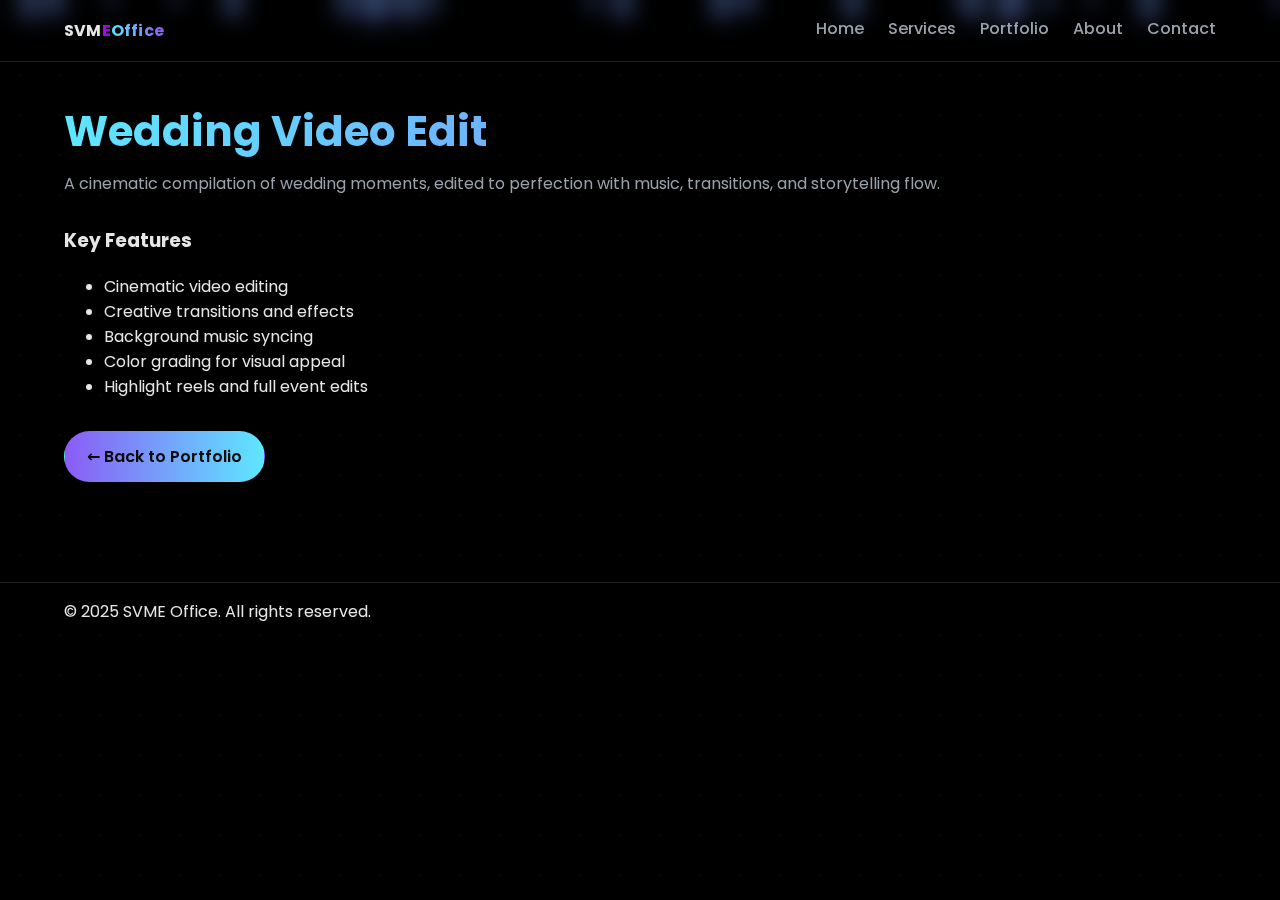
<file: templates/wedding-video-edit.html>
<!DOCTYPE html>
<html lang="en">
<head>
  <meta charset="UTF-8">
  <meta name="viewport" content="width=device-width, initial-scale=1.0">
  <title>Wedding Video Edit — SVME Office</title>
  <link rel="stylesheet" href="/style.css">
  <link href="https://fonts.googleapis.com/css2?family=Poppins:wght@300;400;600;700&display=swap" rel="stylesheet">
</head>
<body>
  <!-- Animated Background -->
  <div class="bg-layer">
    <div class="grid-overlay"></div>
    <div id="particles"></div>
  </div>

  <!-- Navbar -->
  <header class="navbar">
    <div class="container nav-inner">
      <div class="logo">SVM<span style="color:rgb(165, 6, 228);">E</span><span>Office</span></div>
      <nav class="nav-links">
        <a href="/svmeoffice.html#hero">Home</a>
        <a href="/svmeoffice.html#services">Services</a>
        <a href="/svmeoffice.html#portfolio">Portfolio</a>
        <a href="/svmeoffice.html#about">About</a>
        <a href="/svmeoffice.html#contact">Contact</a>
      </nav>
    </div>
  </header>

  <!-- Page Content -->
  <section class="section">
    <div class="container">
      <h1 class="section-title">Wedding Video Edit</h1>
      <p class="section-desc">
        A cinematic compilation of wedding moments, edited to perfection with music, transitions, and storytelling flow.
      </p>

      <!-- Gallery -->
      <div class="project-gallery">
        <div class="ph"></div>
        <div class="ph"></div>
        <div class="ph"></div>
      </div>

      <!-- Project Details -->
      <div class="project-details">
        <h3>Key Features</h3>
        <ul>
          <li>Cinematic video editing</li>
          <li>Creative transitions and effects</li>
          <li>Background music syncing</li>
          <li>Color grading for visual appeal</li>
          <li>Highlight reels and full event edits</li>
        </ul>
      </div>

      <!-- Back Button -->
      <div style="margin-top: 2rem;">
        <a href="/svmeoffice.html#portfolio" class="btn primary">← Back to Portfolio</a>
      </div>
    </div>
  </section>

  <!-- Footer -->
  <footer class="footer">
    <div class="container">
      <p>© 2025 SVME Office. All rights reserved.</p>
    </div>
  </footer>
  <script src="/script.js"></script>
</body>
</html>
</file>
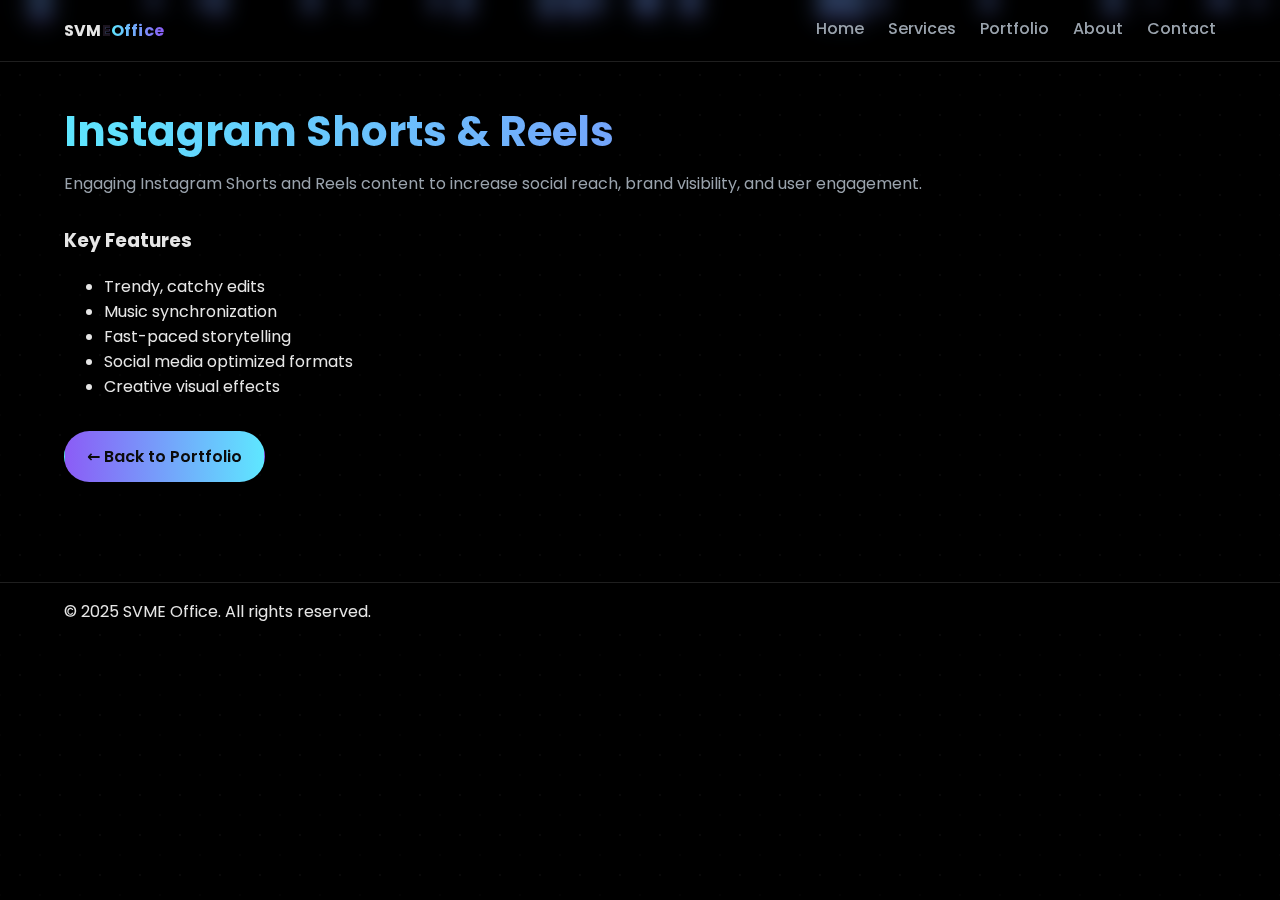
<file: templates/youtube-video-edit.html>
<!DOCTYPE html>
<html lang="en">
<head>
  <meta charset="UTF-8">
  <meta name="viewport" content="width=device-width, initial-scale=1.0">
  <title>SVM Instagram Shorts & Reels EOffice</title>
  <link rel="icon" href="/fivico.png" type="image/png">
  <link rel="stylesheet" href="/style.css">
  <link href="https://fonts.googleapis.com/css2?family=Poppins:wght@300;400;600;700&display=swap" rel="stylesheet">
</head>
<body>
  <div class="bg-layer">
    <div class="grid-overlay"></div>
    <div id="particles"></div>
  </div>

  <header class="navbar">
    <div class="container nav-inner">
      <div class="logo">SVM<span style="color:rgb(28, 21, 31);">E</span><span>Office</span></div>
      <nav class="nav-links">
        <a href="/index.html#hero">Home</a>
        <a href="/index.html#services">Services</a>
        <a href="/index.html#portfolio">Portfolio</a>
        <a href="/index.html#about">About</a>
        <a href="/index.html#contact">Contact</a>
      </nav>
    </div>
  </header>

  <section class="section">
    <div class="container">
      <h1 class="section-title">Instagram Shorts & Reels</h1>
      <p class="section-desc">
        Engaging Instagram Shorts and Reels content to increase social reach, brand visibility, and user engagement.
      </p>

      <div class="project-gallery">
        <div class="ph"></div>
        <div class="ph"></div>
        <div class="ph"></div>
      </div>

      <div class="project-details">
        <h3>Key Features</h3>
        <ul>
          <li>Trendy, catchy edits</li>
          <li>Music synchronization</li>
          <li>Fast-paced storytelling</li>
          <li>Social media optimized formats</li>
          <li>Creative visual effects</li>
        </ul>
      </div>

      <div style="margin-top: 2rem;">
        <a href="/index.html#portfolio" class="btn primary">← Back to Portfolio</a>
      </div>
    </div>
  </section>

  <footer class="footer">
    <div class="container">
      <p>© 2025 SVME Office. All rights reserved.</p>
    </div>
  </footer>
  <script src="/script.js"></script>
</body>
</file>
<file: style.css>
/* ---------- Base ---------- */
:root{
  --bg:#000000;
  --fg:#e6e6e6;
  --muted:#9aa3ad;
  --brand1:#5ee7ff;
  --brand2:#8b5cf6;
  --card:rgba(255,255,255,.06);
  --stroke:rgba(255,255,255,.12);
  --shadow:0 10px 30px rgba(0,0,0,.5);
}

*{box-sizing:border-box}
html,body{height:100%}
body{
  margin:0;
  font-family:'Poppins',system-ui,-apple-system,Segoe UI,Roboto,Helvetica,Arial,sans-serif;
  color:var(--fg);
  background:var(--bg);
  overflow-x:hidden;
  scroll-behavior:smooth;
  background-image: url('h1.avif');
}
a{color:inherit;text-decoration:none}

/* Containers */
.container{width:min(1200px, 90vw); margin:0 auto}

/* ---------- Animated Background Layers ---------- */
.bg-layer{
  position:fixed; inset:0; z-index:-2; overflow:hidden; background:var(--bg);
}

/* subtle grid / squares like AI-Fiesta */
.grid-overlay{
  position:absolute; inset:-25%; z-index:-2;
  background:
    radial-gradient(rgba(255,255,255,.07) 1px, transparent 1px) 0 0 / 40px 40px,
    radial-gradient(rgba(255,255,255,.035) 1px, transparent 1px) 20px 20px / 40px 40px;
  filter: contrast(120%) brightness(90%);
  animation: drift 60s linear infinite;
  opacity:.6;
}
@keyframes drift{
  from{transform:translate3d(0,0,0) rotate(0.001deg)}
  to{transform:translate3d(-200px,-200px,0) rotate(0.001deg)}
}

/* floating glowing particles (small squares / dots) */
#particles{ position:absolute; inset:0; z-index:-1; pointer-events:none; }
.particle{
  position:absolute; width:10px; height:10px;
  background: linear-gradient(135deg, var(--brand1), var(--brand2));
  box-shadow: 0 0 12px rgba(139,92,246,.8), 0 0 30px rgba(94,231,255,.35);
  opacity:.8; transform:translate3d(0,0,0) rotate(45deg);
  animation: floatUp linear infinite;
  will-change: transform, opacity;
}
@keyframes floatUp{
  0%{ transform: translateY(120vh) rotate(45deg); opacity:.0 }
  10%{ opacity:.9 }
  100%{ transform: translateY(-20vh) rotate(405deg); opacity:.0 }
}

/* ---- existing styles (same as tera code) ---- */

/* ---------- Navbar ---------- */
.navbar{
  position:fixed; top:0; z-index:10;
  background: rgba(0,0,0,.55);
  backdrop-filter: blur(10px);
  border-bottom:1px solid var(--stroke);
  width: 100%;
}
.nav-inner{
  display:flex; align-items:center; justify-content:space-between; padding:16px 0;
}
.logo{font-weight:700; letter-spacing:.2px}
.logo span{
  background: linear-gradient(90deg, var(--brand1), var(--brand2));
  -webkit-background-clip:text; background-clip:text; color:transparent;
}
.nav-links{
  display:flex; gap:24px;
}
.nav-links a{
  color:var(--muted); font-weight:500;
  border-bottom:2px solid transparent; padding-bottom:2px; transition:1s;
}
.nav-links a:hover{ color:#fff; border-color:var(--brand2) }

.nav-lg img {
  width: 50px;
  height: 50px;
  vertical-align: middle;
}

/* --- Responsive Navbar --- */
.menu-toggle{
  display:none;
  font-size:26px;
  cursor:pointer;
  color:#fff;
}

@media (max-width: 768px){
  .nav-links{
    position:absolute;
    top:64px;
    right:20px;
    flex-direction:column;
    background:rgba(0,0,0,0.9);
    padding:20px;
    border-radius:12px;
    border:1px solid var(--stroke);
    display:none;
  }
  .nav-links.active{
    display:flex;
  }
  .menu-toggle{
    display:block;
  }
}
/* ---------- Sections ---------- */
.section{ padding:100px 0 }
.section-title{
  font-size:clamp(28px, 4vw, 42px); font-weight:700; margin:0 0 8px;
  background: linear-gradient(90deg, var(--brand1), var(--brand2));
  -webkit-background-clip:text; background-clip:text; color:transparent;
}
.section-desc{ color:var(--muted); margin:0 0 30px }

/* ---------- Hero ---------- */
.hero{ min-height:100vh; display:grid; place-items:center; text-align:center }
.hero-inner{ padding-top:40px }
.headline{
  font-size: clamp(32px, 6vw, 64px); line-height:1.15; margin:0 0 14px; font-weight:800;
}
.accent{
  background: linear-gradient(90deg, var(--brand1), var(--brand2));
  -webkit-background-clip:text; background-clip:text; color:transparent;
}
.subhead{ color:var(--muted); font-size:clamp(16px, 2.4vw, 20px) }

.cta-row{ margin-top:28px; display:flex; gap:12px; justify-content:center; flex-wrap:wrap }
.btn{
  display:inline-flex; align-items:center; justify-content:center; gap:8px;
  padding:12px 22px; border-radius:999px; border:1px solid var(--stroke);
  font-weight:600; transition:.2s; box-shadow:var(--shadow);
}
.btn.primary{
  background: linear-gradient(90deg, var(--brand2), var(--brand1));
  border-color: transparent; color:#0b0b0b;
}
.btn.primary:hover{ filter:saturate(115%) brightness(1.05) }
.btn.ghost{ color:#fff; background:transparent }
.btn.ghost:hover{ background:rgba(255,255,255,.06) }

.trust{ margin-top:22px; color:var(--muted); display:flex; gap:14px; justify-content:center; flex-wrap:wrap; font-size:14px }
.dot{ width:6px; height:6px; background:var(--muted); border-radius:50%; display:inline-block; margin-right:6px }

/* ---------- Services ---------- */
.services .cards{
  display:grid; grid-template-columns:repeat(auto-fit, minmax(240px, 1fr));
  gap:18px;
}
.card{
  background:var(--card); border:1px solid var(--stroke); border-radius:18px;
  padding:20px; box-shadow:var(--shadow); transition:.2s; height:100%;
}
.card:hover{ transform:translateY(-4px); border-color:rgba(139,92,246,.5) }
.card h3{ margin:0 0 10px }
.card p{ color:var(--muted); margin:0 0 12px }
.card ul{ margin:0; padding-left:18px; color:#cdd3d9 }


/* ---------- Portfolio ---------- */
.portfolio .grid {
  display: grid;
  grid-template-columns: repeat(auto-fit, minmax(240px, 1fr));
  gap: 16px;
}

.tile {
  background: var(--card); 
  border: 1px solid var(--stroke); 
  border-radius: 16px;
  overflow: hidden; 
  box-shadow: var(--shadow); 
  padding: 10px;
  transition: transform 0.3s;
}

.tile:hover {
  transform: translateY(-5px);
}

.tile .ph {
  height: 160px; 
  border-radius: 12px;
  background: radial-gradient(120% 120% at 0% 0%, rgba(94,231,255,.45), transparent 60%),
              radial-gradient(120% 120% at 100% 100%, rgba(139,92,246,.45), transparent 60%),
              #0b0b0b;
  border: 1px dashed rgba(255,255,255,.12);
  display: flex;
  justify-content: center;
  align-items: center;
  overflow: hidden;
}

.tile .ph img {
  width: 100%;
  height: 100%;
  object-fit: cover;
  border-radius: 12px;
  display: block;
}

.tile span {
  display: block; 
  padding: 10px 6px 2px; 
  color: #cfd6dd; 
  font-weight: 500;
  text-align: center;
}

/* Responsive adjustments */
@media (max-width: 768px) {
  .tile .ph {
    height: 140px;
  }
}
@media (max-width: 480px) {
  .tile .ph {
    height: 120px;
  }
}

/* ---------- About ---------- */
.about-grid{ display:grid; grid-template-columns: 1.1fr .9fr; gap:24px; align-items:stretch }
@media (max-width: 880px){ .about-grid{ grid-template-columns:1fr } }

.about-text .bullets{ margin:12px 0 0; padding-left:18px; color:#cdd3d9 }
.about-card{
  background:var(--card); border:1px solid var(--stroke); border-radius:18px; padding:22px;
  display:flex; flex-direction:column; gap:12px;
}
.stats{ display:flex; gap:16px; margin-top:auto }
.stats div{ background:#0b0b0b; border:1px solid var(--stroke); border-radius:14px; padding:12px 14px; text-align:center; min-width:92px }
.stats strong{ font-size:20px; display:block }
.stats span{ color:var(--muted); font-size:12px }

/* ---------- Contact ---------- */
.contact-form{
  background:var(--card); border:1px solid var(--stroke); border-radius:18px; padding:18px; box-shadow:var(--shadow);
}
.contact-form .row{ display:flex; gap:12px; margin-bottom:12px }
@media (max-width: 720px){ .contact-form .row{ flex-direction:column } }
.contact-form input, .contact-form textarea{
  width:100%; background:#0b0b0b; border:1px solid var(--stroke); color:#fff;
  border-radius:12px; padding:12px 14px; outline:none;
}
.contact-form input:focus, .contact-form textarea:focus{ border-color:rgba(139,92,246,.6) }
.mini{ color:var(--muted); margin:8px 0 0 }
.link{ color:#c9a7ff; text-decoration:underline }

/* ---------- Footer ---------- */
.footer{
  border-top:1px solid var(--stroke); background:rgba(0,0,0,.6); backdrop-filter:blur(10px);
}
.footer-inner{
  padding:18px 0; display:flex; justify-content:space-between; align-items:center; gap:16px;
}
.foot-links{ display:flex; gap:16px; color:var(--muted) }
.foot-links a:hover{ color:#fff }
@media (max-width: 768px) {
  .foot-links {
    display: none;
  }
}
.whatshapchat {
  text-align: center;   /* Text aur image dono center me */
  margin-top: 20px;     /* Upar se gap */
}

.whatshapchat .mini {
  font-size: 18px;
  font-weight: bold;
  margin-bottom: 10px;  /* Text ke niche space */
}

.whatshapchat img {
  width: 100px;   /* Image ki width fix */
  height: auto;   /* Proportion maintain */
  display: block; 
  margin: 0 auto; /* Image center me */
  box-shadow: 0px 4px 12px rgba(253, 253, 253, 0.3); /* Shadow effect */
  border-radius: 12px; /* Thoda rounded corner (optional) */
}

/* ---------- Scroll reveal ---------- */
.reveal{ opacity:0; transform: translateY(14px); transition:.6s ease }
.reveal.visible{ opacity:1; transform: translateY(0) }
</file>
